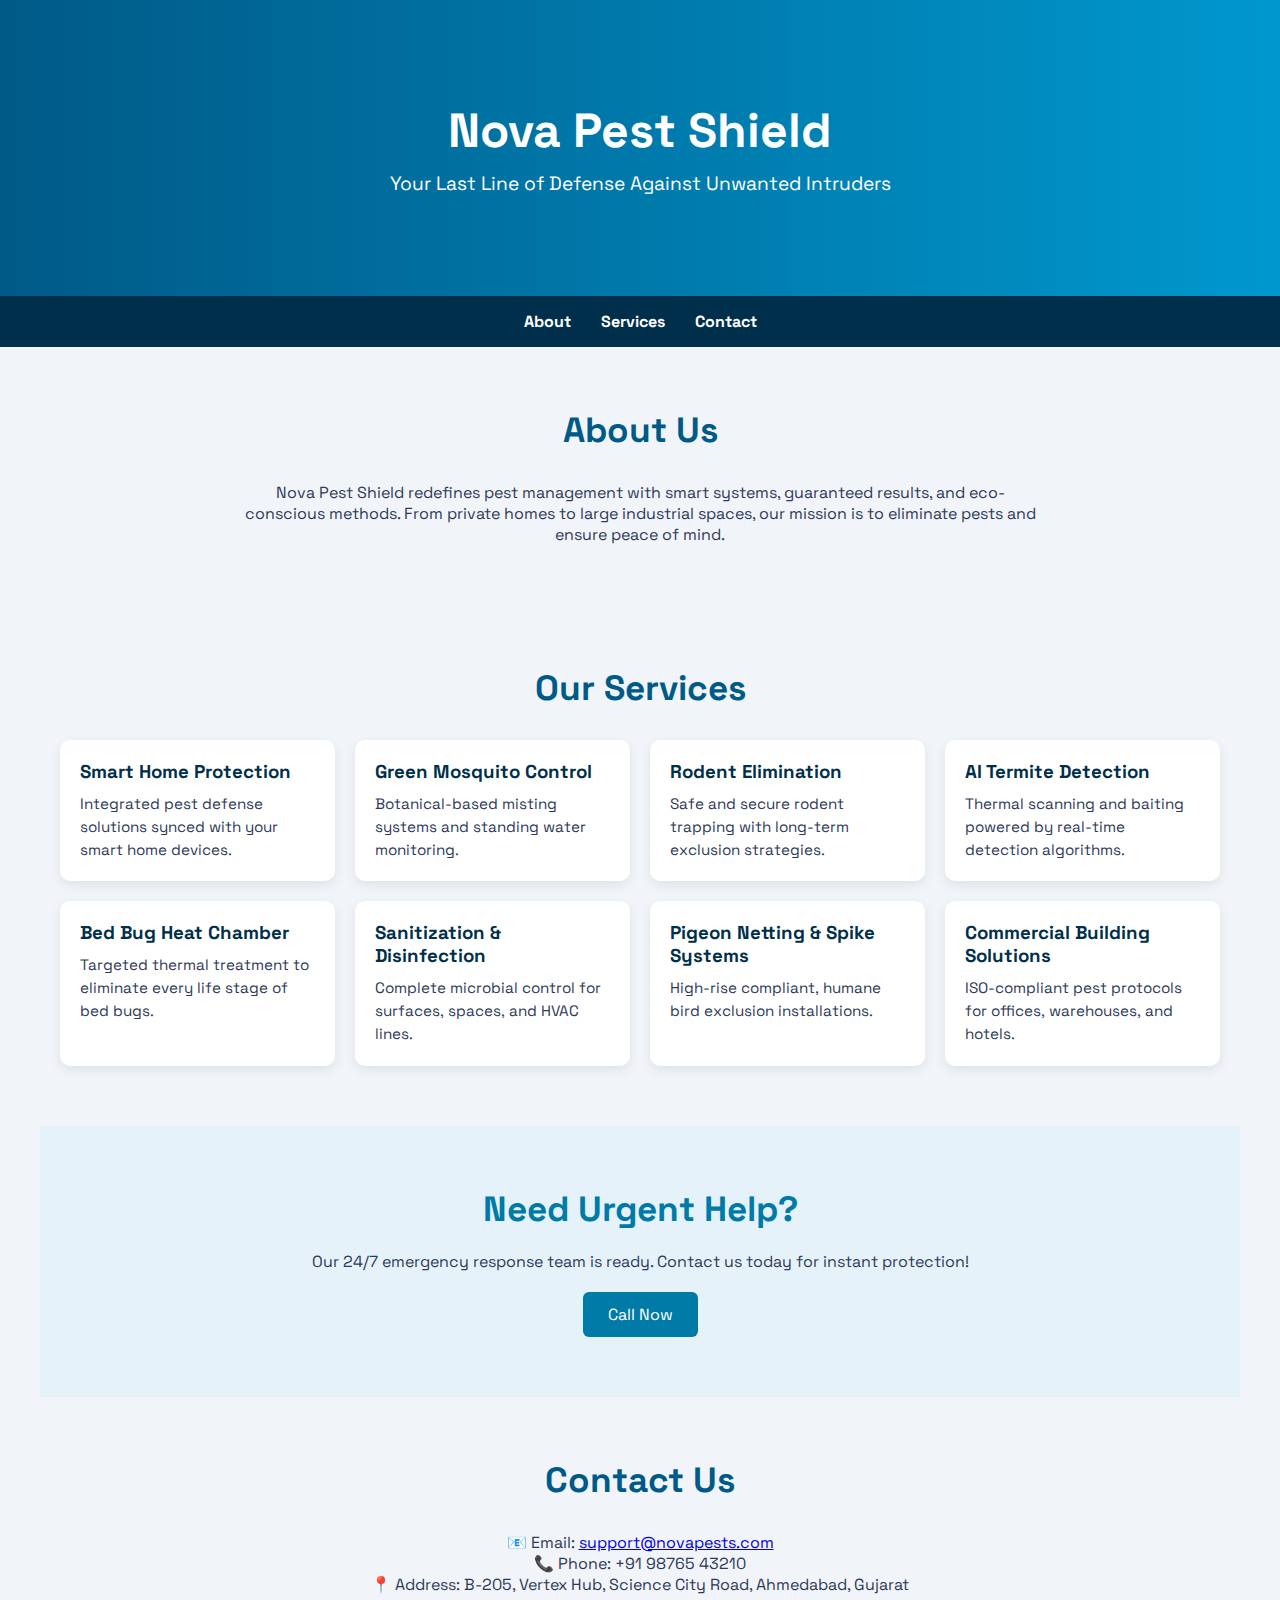
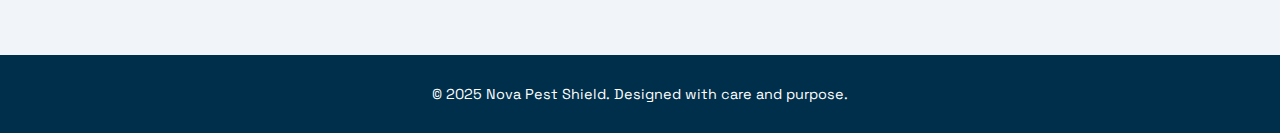
<file: index3.html>
<!DOCTYPE html>
<html lang="en">
<head>
  <meta charset="UTF-8">
  <meta name="viewport" content="width=device-width, initial-scale=1.0">
  <title>Nova Pest Shield</title>
  <link href="https://fonts.googleapis.com/css2?family=Space+Grotesk:wght@400;600&display=swap" rel="stylesheet">
  <style>
    * {
      box-sizing: border-box;
      margin: 0;
      padding: 0;
      font-family: 'Space Grotesk', sans-serif;
    }

    body {
      background: #f1f4f8;
      color: #2e3a59;
    }

    header {
      background: linear-gradient(to right, #005a87, #0098ce);
      color: white;
      text-align: center;
      padding: 100px 20px;
    }

    header h1 {
      font-size: 3rem;
      margin-bottom: 10px;
    }

    header p {
      font-size: 1.2rem;
    }

    nav {
      background: #002f4b;
      padding: 15px;
      display: flex;
      justify-content: center;
      gap: 30px;
    }

    nav a {
      color: #ffffff;
      text-decoration: none;
      font-weight: bold;
    }

    nav a:hover {
      color: #ffc107;
    }

    section {
      padding: 60px 20px;
      max-width: 1200px;
      margin: 0 auto;
    }

    section h2 {
      font-size: 2.2rem;
      color: #005a87;
      text-align: center;
      margin-bottom: 30px;
    }

    .services {
      display: grid;
      grid-template-columns: repeat(auto-fit, minmax(250px, 1fr));
      gap: 20px;
    }

    .card {
      background: white;
      padding: 20px;
      border-radius: 10px;
      box-shadow: 0 4px 12px rgba(0,0,0,0.08);
      transition: transform 0.3s;
    }

    .card:hover {
      transform: translateY(-5px);
    }

    .card h3 {
      margin-bottom: 10px;
      color: #002f4b;
    }

    .card p {
      font-size: 0.95rem;
      line-height: 1.5;
    }

    .cta {
      text-align: center;
      padding: 60px 20px;
      background: #e6f2f9;
    }

    .cta h2 {
      color: #007aa6;
      margin-bottom: 20px;
    }

    .cta p {
      margin-bottom: 20px;
    }

    .cta button {
      background: #007aa6;
      color: white;
      border: none;
      padding: 12px 25px;
      font-size: 1rem;
      border-radius: 6px;
      cursor: pointer;
    }

    footer {
      background: #002f4b;
      color: white;
      text-align: center;
      padding: 30px 20px;
      font-size: 0.9rem;
    }
  </style>
</head>
<body>

  <header id="home">
    <h1>Nova Pest Shield</h1>
    <p>Your Last Line of Defense Against Unwanted Intruders</p>
  </header>

  <nav>
    <a href="#about">About</a>
    <a href="#services">Services</a>
    <a href="#contact">Contact</a>
  </nav>

  <section id="about">
    <h2>About Us</h2>
    <p style="text-align:center; max-width: 800px; margin: auto;">Nova Pest Shield redefines pest management with smart systems, guaranteed results, and eco-conscious methods. From private homes to large industrial spaces, our mission is to eliminate pests and ensure peace of mind.</p>
  </section>

  <section id="services">
    <h2>Our Services</h2>
    <div class="services">
      <div class="card">
        <h3>Smart Home Protection</h3>
        <p>Integrated pest defense solutions synced with your smart home devices.</p>
      </div>
      <div class="card">
        <h3>Green Mosquito Control</h3>
        <p>Botanical-based misting systems and standing water monitoring.</p>
      </div>
      <div class="card">
        <h3>Rodent Elimination</h3>
        <p>Safe and secure rodent trapping with long-term exclusion strategies.</p>
      </div>
      <div class="card">
        <h3>AI Termite Detection</h3>
        <p>Thermal scanning and baiting powered by real-time detection algorithms.</p>
      </div>
      <div class="card">
        <h3>Bed Bug Heat Chamber</h3>
        <p>Targeted thermal treatment to eliminate every life stage of bed bugs.</p>
      </div>
      <div class="card">
        <h3>Sanitization & Disinfection</h3>
        <p>Complete microbial control for surfaces, spaces, and HVAC lines.</p>
      </div>
      <div class="card">
        <h3>Pigeon Netting & Spike Systems</h3>
        <p>High-rise compliant, humane bird exclusion installations.</p>
      </div>
      <div class="card">
        <h3>Commercial Building Solutions</h3>
        <p>ISO-compliant pest protocols for offices, warehouses, and hotels.</p>
      </div>
    </div>
  </section>

  <section class="cta">
    <h2>Need Urgent Help?</h2>
    <p>Our 24/7 emergency response team is ready. Contact us today for instant protection!</p>
    <button onclick="location.href='#contact'">Call Now</button>
  </section>

  <section id="contact">
    <h2>Contact Us</h2>
    <p style="text-align:center; max-width: 800px; margin: auto;">
      📧 Email: <a href="mailto:support@novapests.com">support@novapests.com</a><br>
      📞 Phone: +91 98765 43210<br>
      📍 Address: B-205, Vertex Hub, Science City Road, Ahmedabad, Gujarat
    </p>
  </section>

  <footer>
    <p>&copy; 2025 Nova Pest Shield. Designed with care and purpose.</p>
  </footer>

</body>
</html>
</file>
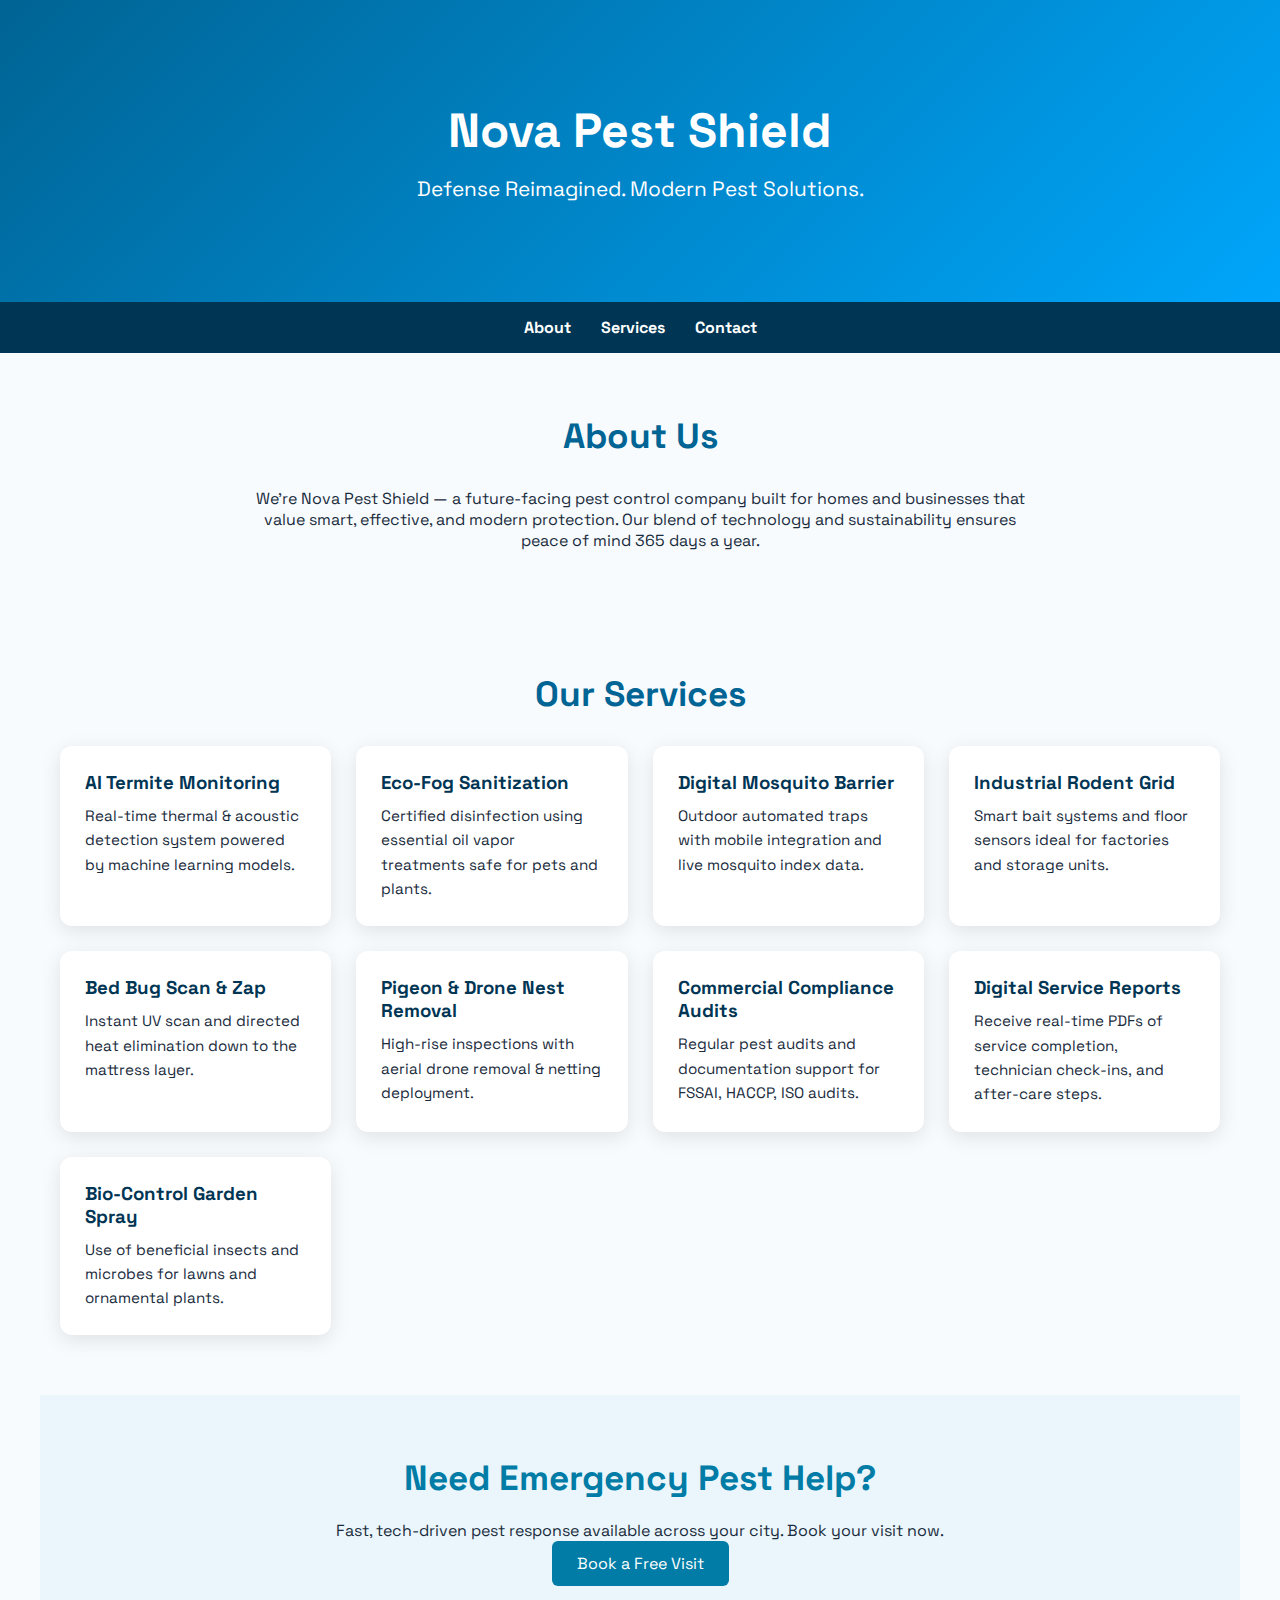
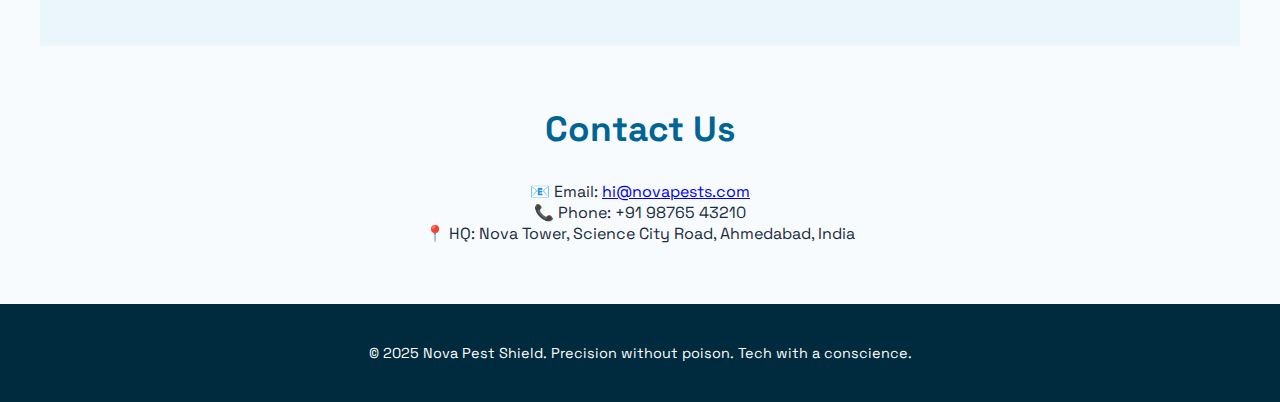
<file: index4.html>
<!DOCTYPE html>
<html lang="en">
<head>
  <meta charset="UTF-8">
  <meta name="viewport" content="width=device-width, initial-scale=1.0">
  <title>Nova Pest Shield</title>
  <link href="https://fonts.googleapis.com/css2?family=Space+Grotesk:wght@400;600&display=swap" rel="stylesheet">
  <style>
    * {
      box-sizing: border-box;
      margin: 0;
      padding: 0;
      font-family: 'Space Grotesk', sans-serif;
    }

    body {
      background: #f7fbfd;
      color: #1a2c3d;
    }

    header {
      background: linear-gradient(135deg, #006494, #00a6fb);
      color: white;
      text-align: center;
      padding: 100px 20px;
    }

    header h1 {
      font-size: 3rem;
      margin-bottom: 15px;
    }

    header p {
      font-size: 1.3rem;
    }

    nav {
      background: #003554;
      padding: 15px;
      display: flex;
      justify-content: center;
      gap: 30px;
    }

    nav a {
      color: #ffffff;
      text-decoration: none;
      font-weight: bold;
    }

    nav a:hover {
      color: #00d1ff;
    }

    section {
      padding: 60px 20px;
      max-width: 1200px;
      margin: 0 auto;
    }

    section h2 {
      font-size: 2.2rem;
      color: #006494;
      text-align: center;
      margin-bottom: 30px;
    }

    .services {
      display: grid;
      grid-template-columns: repeat(auto-fit, minmax(260px, 1fr));
      gap: 25px;
    }

    .card {
      background: #ffffff;
      padding: 25px;
      border-radius: 12px;
      box-shadow: 0 5px 20px rgba(0,0,0,0.1);
      transition: transform 0.3s ease;
    }

    .card:hover {
      transform: translateY(-8px);
    }

    .card h3 {
      color: #003554;
      margin-bottom: 10px;
    }

    .card p {
      font-size: 0.95rem;
      line-height: 1.6;
    }

    .cta {
      text-align: center;
      padding: 60px 20px;
      background: #eaf6fb;
    }

    .cta h2 {
      color: #007ca6;
      margin-bottom: 20px;
    }

    .cta button {
      background: #007ca6;
      color: white;
      border: none;
      padding: 12px 25px;
      font-size: 1rem;
      border-radius: 6px;
      cursor: pointer;
      transition: background 0.3s ease;
    }

    .cta button:hover {
      background: #005b80;
    }

    footer {
      background: #002b3e;
      color: white;
      text-align: center;
      padding: 40px 20px;
      font-size: 0.9rem;
    }
  </style>
</head>
<body>

  <header id="home">
    <h1>Nova Pest Shield</h1>
    <p>Defense Reimagined. Modern Pest Solutions.</p>
  </header>

  <nav>
    <a href="#about">About</a>
    <a href="#services">Services</a>
    <a href="#contact">Contact</a>
  </nav>

  <section id="about">
    <h2>About Us</h2>
    <p style="text-align:center; max-width: 800px; margin: auto;">We’re Nova Pest Shield — a future-facing pest control company built for homes and businesses that value smart, effective, and modern protection. Our blend of technology and sustainability ensures peace of mind 365 days a year.</p>
  </section>

  <section id="services">
    <h2>Our Services</h2>
    <div class="services">
      <div class="card">
        <h3>AI Termite Monitoring</h3>
        <p>Real-time thermal & acoustic detection system powered by machine learning models.</p>
      </div>
      <div class="card">
        <h3>Eco-Fog Sanitization</h3>
        <p>Certified disinfection using essential oil vapor treatments safe for pets and plants.</p>
      </div>
      <div class="card">
        <h3>Digital Mosquito Barrier</h3>
        <p>Outdoor automated traps with mobile integration and live mosquito index data.</p>
      </div>
      <div class="card">
        <h3>Industrial Rodent Grid</h3>
        <p>Smart bait systems and floor sensors ideal for factories and storage units.</p>
      </div>
      <div class="card">
        <h3>Bed Bug Scan & Zap</h3>
        <p>Instant UV scan and directed heat elimination down to the mattress layer.</p>
      </div>
      <div class="card">
        <h3>Pigeon & Drone Nest Removal</h3>
        <p>High-rise inspections with aerial drone removal & netting deployment.</p>
      </div>
      <div class="card">
        <h3>Commercial Compliance Audits</h3>
        <p>Regular pest audits and documentation support for FSSAI, HACCP, ISO audits.</p>
      </div>
      <div class="card">
        <h3>Digital Service Reports</h3>
        <p>Receive real-time PDFs of service completion, technician check-ins, and after-care steps.</p>
      </div>
      <div class="card">
        <h3>Bio-Control Garden Spray</h3>
        <p>Use of beneficial insects and microbes for lawns and ornamental plants.</p>
      </div>
    </div>
  </section>

  <section class="cta">
    <h2>Need Emergency Pest Help?</h2>
    <p>Fast, tech-driven pest response available across your city. Book your visit now.</p>
    <button onclick="location.href='#contact'">Book a Free Visit</button>
  </section>

  <section id="contact">
    <h2>Contact Us</h2>
    <p style="text-align:center; max-width: 800px; margin: auto;">
      📧 Email: <a href="mailto:hi@novapests.com">hi@novapests.com</a><br>
      📞 Phone: +91 98765 43210<br>
      📍 HQ: Nova Tower, Science City Road, Ahmedabad, India
    </p>
  </section>

  <footer>
    <p>&copy; 2025 Nova Pest Shield. Precision without poison. Tech with a conscience.</p>
  </footer>

</body>
</html>
</file>
